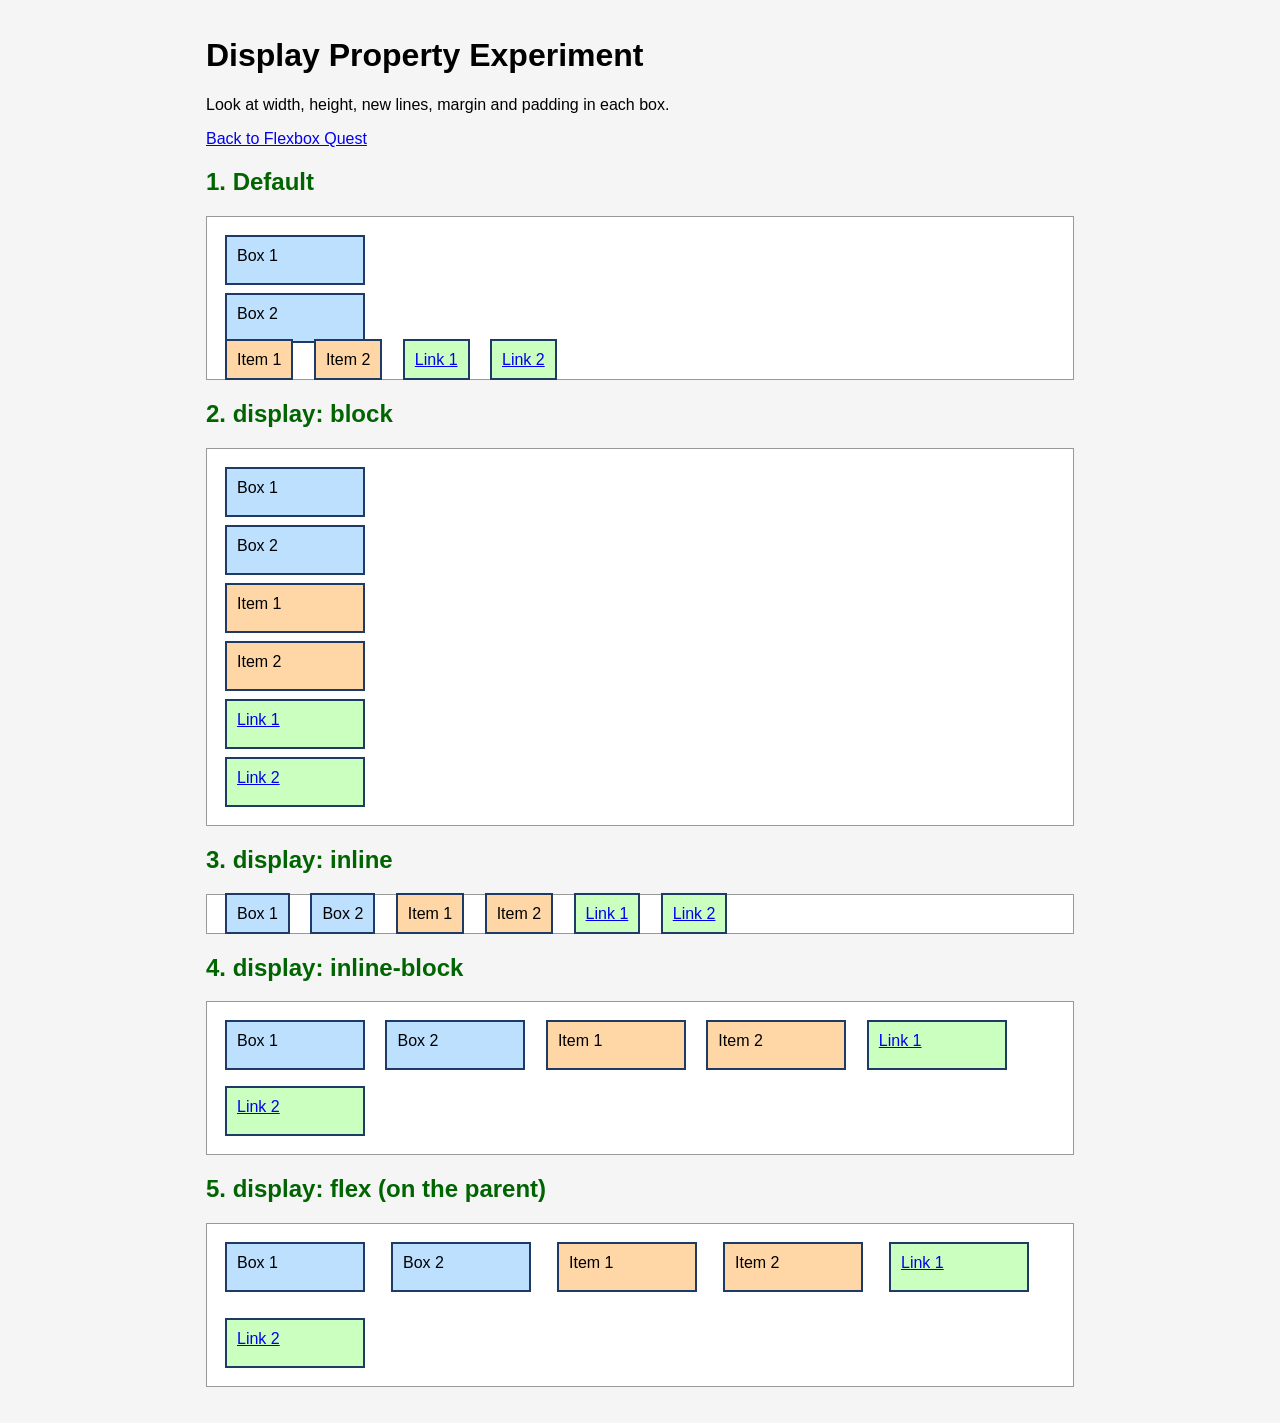
<file: display-demo.html>
<!DOCTYPE html>
<html lang="en">
<head>
    <meta charset="UTF-8">
    <meta name="viewport" content="width=device-width, initial-scale=1.0">
    <title>Display Demo</title>

    <style>
        * {
            box-sizing: border-box;
        }

        body {
            background-color: #f5f5f5;
            font-family: Arial, sans-serif;
            max-width: 900px;
            margin: 0 auto;
            padding: 16px;
        }

        h2 {
            color: darkgreen;
        }

        /* Shared look so the differences are easy to see */
        .box,
        .item,
        .demo a {
            background-color: #bde0fe;
            border: 2px solid #1d3b66;
            padding: 10px;
            margin: 8px;
            width: 140px;
            height: 50px;
        }

        .item {
            background-color: #ffd6a5;
        }

        .demo a {
            background-color: #caffbf;
        }

        .demo {
            background-color: white;
            border: 1px solid #999999;
            padding: 10px;
            margin-bottom: 20px;
        }

        /* ===== Experiment 1: default behaviour (div=block, span/a=inline) ===== */
        /* nothing added: div is block, span and a are inline */

        /* ===== Experiment 2: display: block ===== */
        .demo-block .box,
        .demo-block .item,
        .demo-block a {
            display: block;
        }

        /* ===== Experiment 3: display: inline ===== */
        .demo-inline .box,
        .demo-inline .item,
        .demo-inline a {
            display: inline;
        }

        /* ===== Experiment 4: display: inline-block ===== */
        .demo-inline-block .box,
        .demo-inline-block .item,
        .demo-inline-block a {
            display: inline-block;
        }

        /* ===== Experiment 5: display: flex on the parent ===== */
        .demo-flex {
            display: flex;
            flex-wrap: wrap;
            gap: 10px;
        }
    </style>
</head>

<body>

    <h1>Display Property Experiment</h1>
    <p>Look at width, height, new lines, margin and padding in each box.</p>
    <a href="flexbox.html" class="btn btn-small">Back to Flexbox Quest</a>

    <h2>1. Default</h2>
    <div class="demo">
        <div class="box">Box 1</div>
        <div class="box">Box 2</div>

        <span class="item">Item 1</span>
        <span class="item">Item 2</span>

        <a href="#">Link 1</a>
        <a href="#">Link 2</a>
    </div>

    <h2>2. display: block</h2>
    <div class="demo demo-block">
        <div class="box">Box 1</div>
        <div class="box">Box 2</div>

        <span class="item">Item 1</span>
        <span class="item">Item 2</span>

        <a href="#">Link 1</a>
        <a href="#">Link 2</a>
    </div>

    <h2>3. display: inline</h2>
    <div class="demo demo-inline">
        <div class="box">Box 1</div>
        <div class="box">Box 2</div>

        <span class="item">Item 1</span>
        <span class="item">Item 2</span>

        <a href="#">Link 1</a>
        <a href="#">Link 2</a>
    </div>

    <h2>4. display: inline-block</h2>
    <div class="demo demo-inline-block">
        <div class="box">Box 1</div>
        <div class="box">Box 2</div>

        <span class="item">Item 1</span>
        <span class="item">Item 2</span>

        <a href="#">Link 1</a>
        <a href="#">Link 2</a>
    </div>

    <h2>5. display: flex (on the parent)</h2>
    <div class="demo demo-flex">
        <div class="box">Box 1</div>
        <div class="box">Box 2</div>

        <span class="item">Item 1</span>
        <span class="item">Item 2</span>

        <a href="#">Link 1</a>
        <a href="#">Link 2</a>
    </div>

</body>
</html>
</file>
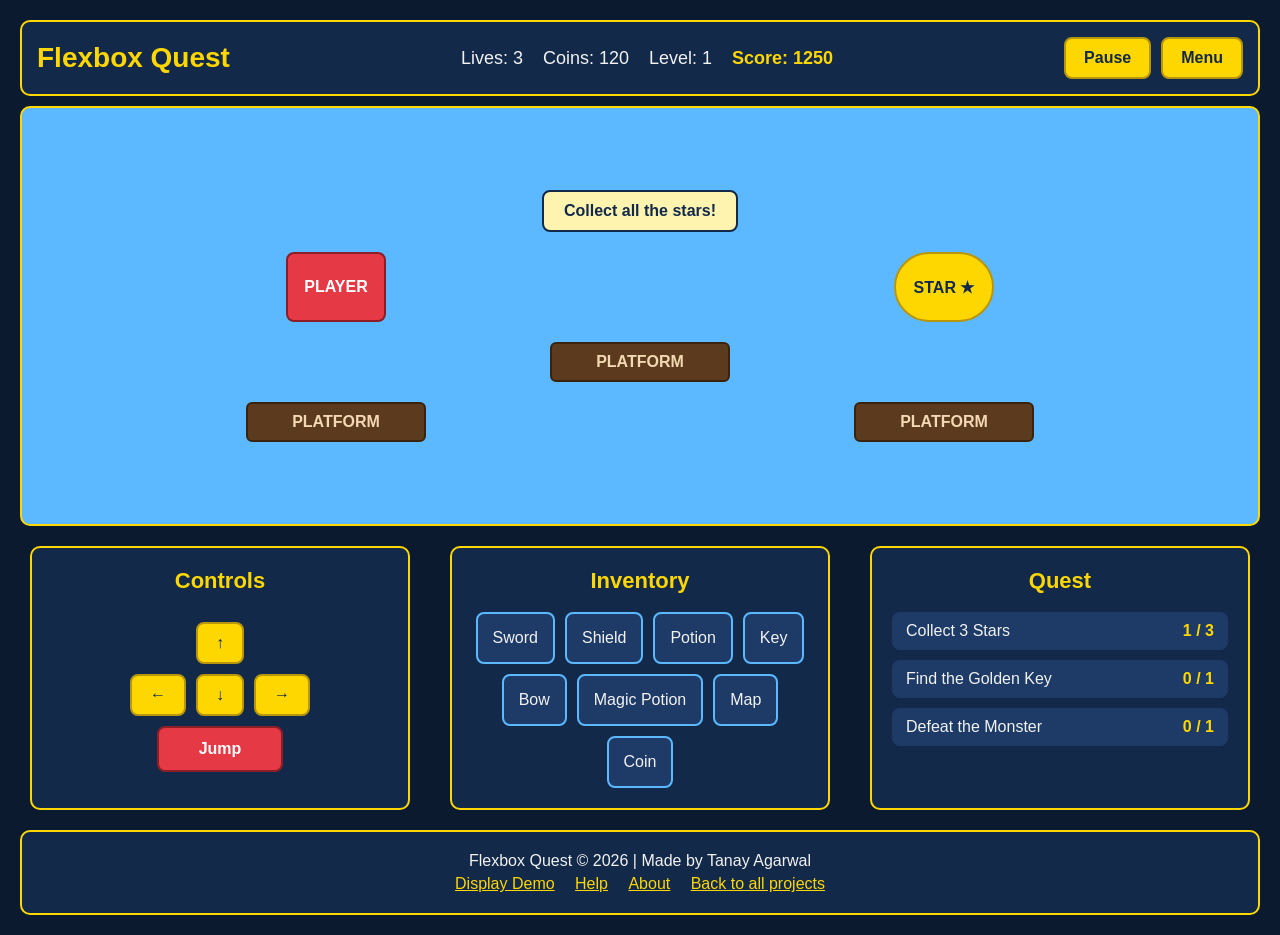
<file: flexbox.html>
<!DOCTYPE html>
<html lang="en">
<head>
    <meta charset="UTF-8">
    <meta name="viewport" content="width=device-width, initial-scale=1.0">
    <title>Flexbox Quest</title>
    <link rel="stylesheet" href="style (2).css">
</head>

<body>

    <!-- PART 3: Game Header (flex row: title | info | buttons) -->
    <header class="game-header">

        <h1>Flexbox Quest</h1>

        <div class="game-info">
            <span>Lives: 3</span>
            <span>Coins: 120</span>
            <span>Level: 1</span>
            <!-- Bonus 2: Score -->
            <span class="score">Score: 1250</span>
        </div>

        <div class="header-actions">
            <button>Pause</button>
            <button>Menu</button>
        </div>

    </header>

    <main>

        <!-- PART 4: Game Area (flex column, no positioning) -->
        <section class="game-area">

            <!-- Bonus 3: Game message -->
            <p class="game-message">Collect all the stars!</p>

            <!-- Row 1: player on the left, star on the right -->
            <div class="game-row">
                <div class="player">PLAYER</div>
                <div class="star">STAR &#9733;</div>
            </div>

            <!-- Row 2: one centred platform -->
            <div class="game-row">
                <div class="platform">PLATFORM</div>
            </div>

            <!-- Row 3: two platforms spread apart -->
            <div class="game-row">
                <div class="platform">PLATFORM</div>
                <div class="platform">PLATFORM</div>
            </div>

        </section>

        <!-- PART 5: three panels in one row -->
        <section class="game-panels">

            <!-- PART 6: Controls -->
            <div class="panel controls">
                <h2>Controls</h2>

                <div class="control-row">
                    <button>&uarr;</button>
                </div>

                <div class="control-row">
                    <button>&larr;</button>
                    <button>&darr;</button>
                    <button>&rarr;</button>
                </div>

                <div class="control-row">
                    <button class="jump">Jump</button>
                </div>
            </div>

            <!-- PART 7: Inventory (Bonus 1: extra items, wraps automatically) -->
            <div class="panel inventory">
                <h2>Inventory</h2>

                <div class="inventory-items">
                    <div class="item">Sword</div>
                    <div class="item">Shield</div>
                    <div class="item">Potion</div>
                    <div class="item">Key</div>
                    <div class="item">Bow</div>
                    <div class="item">Magic Potion</div>
                    <div class="item">Map</div>
                    <div class="item">Coin</div>
                </div>
            </div>

            <!-- PART 8: Quest -->
            <div class="panel quest">
                <h2>Quest</h2>

                <div class="quest-item">
                    <span>Collect 3 Stars</span>
                    <span>1 / 3</span>
                </div>

                <div class="quest-item">
                    <span>Find the Golden Key</span>
                    <span>0 / 1</span>
                </div>

                <div class="quest-item">
                    <span>Defeat the Monster</span>
                    <span>0 / 1</span>
                </div>
            </div>

        </section>

    </main>

    <footer class="game-footer">
        <p>Flexbox Quest &copy; 2026 | Made by Tanay Agarwal</p>
        <!-- Links are inline elements: they sit on the same line -->
        <p class="footer-links">
            <a href="display-demo.html">Display Demo</a>
            <a href="#">Help</a>
            <a href="#">About</a>
            <a href="index.html#projects" class="btn">Back to all projects</a>
        </p>
    </footer>

</body>
</html>
</file>
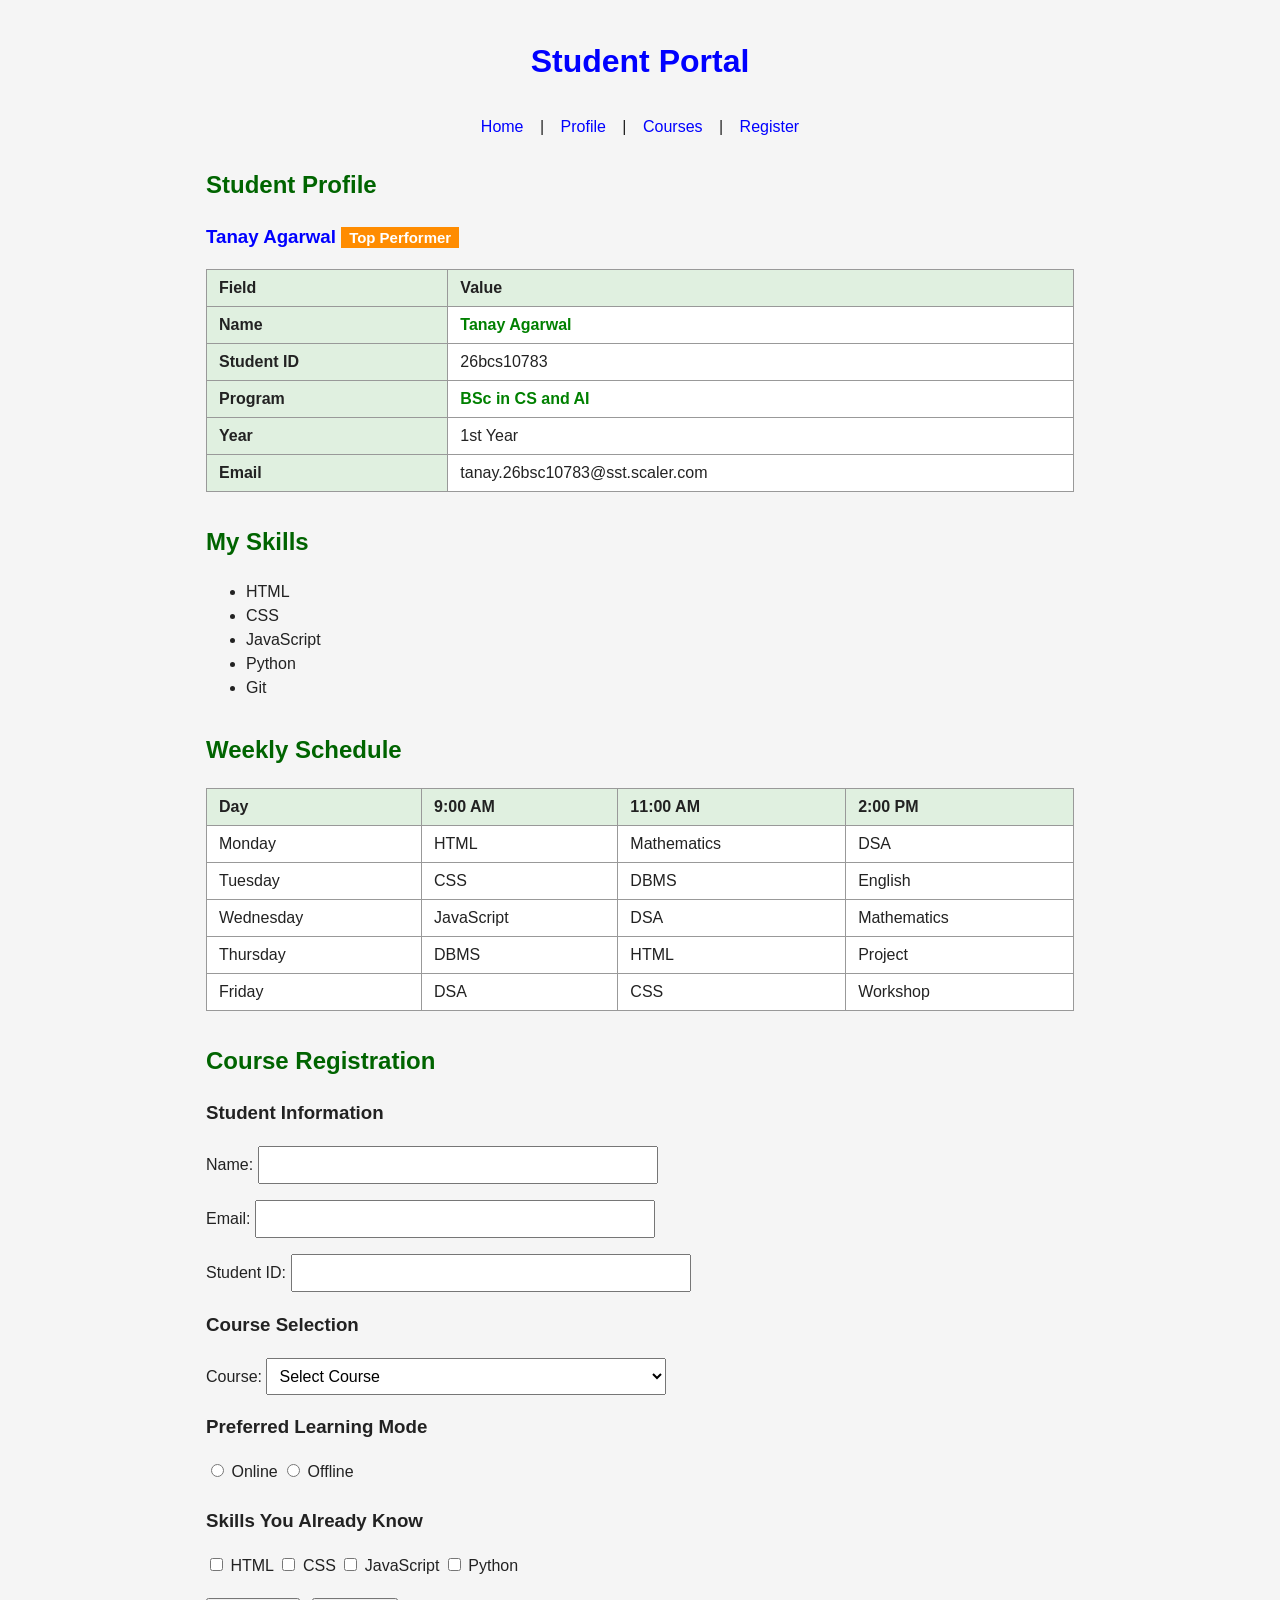
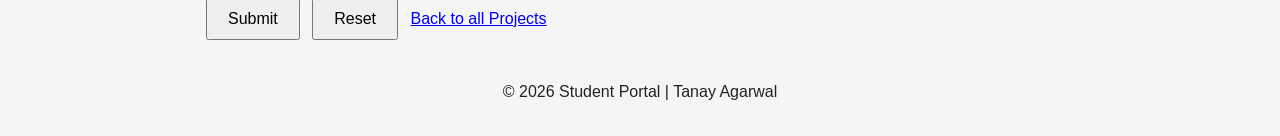
<file: student-portal.html>
<!DOCTYPE html>
<html lang="en">
<head>
    <meta charset="UTF-8">
    <meta name="viewport" content="width=device-width, initial-scale=1.0">
    <title>Student Portal</title>

    <style>
        /* Include padding/border in element widths so nothing overflows */
        * {
            box-sizing: border-box;
        }

        /* Element selector: styles every <body>.
           max-width + auto margins centre the content on wide screens;
           padding keeps it away from the edges on small screens. */
        body {
            background-color: #f5f5f5;
            font-family: Arial, sans-serif;
            color: #222222;
            max-width: 900px;
            margin: 0 auto;
            padding: 16px;
            line-height: 1.5;
        }

        header, footer {
            text-align: center;
        }

        /* Larger tap targets for nav links on touch screens */
        nav a {
            display: inline-block;
            padding: 8px 12px;
            color: blue;
            text-decoration: none;
        }

        nav a:hover {
            text-decoration: underline;
        }

        section {
            margin-bottom: 32px;
        }

        /* Lets wide tables scroll sideways instead of breaking the page */
        .table-wrap {
            overflow-x: auto;
        }

        /* 7.1 Main heading color */
        h1 {
            color: blue;
        }

        /* 7.2 Section heading color */
        h2 {
            color: darkgreen;
        }

        /* Element selector: table borders */
        table {
            border-collapse: collapse;
            background-color: white;
            width: 100%;
        }

        th, td {
            border: 1px solid #999999;
            padding: 6px 12px;
            text-align: left;
        }

        th {
            background-color: #e0f0e0;
        }

        /* Class selector: reusable highlight for important info */
        .highlight {
            color: green;
            font-weight: bold;
        }

        /* ID selector: styles one unique element */
        #student-name {
            color: blue;
        }

        /* Bonus: Top Performer badge */
        .badge {
            color: white;
            background-color: darkorange;
            padding: 2px 8px;
            font-size: 0.8em;
            white-space: nowrap;
        }

        /* Form controls scale with the screen; 16px stops iOS auto-zoom */
        input[type="text"],
        input[type="email"],
        select {
            width: 100%;
            max-width: 400px;
            padding: 8px;
            font-size: 16px;
        }

        label {
            display: inline-block;
            margin-bottom: 4px;
        }

        /* Bigger, easier-to-tap buttons */
        button {
            padding: 10px 20px;
            font-size: 16px;
            margin-right: 8px;
            margin-bottom: 8px;
        }

        /* Phones: slightly smaller text and tighter tables */
        @media (max-width: 600px) {
            body {
                padding: 12px;
            }

            h1 {
                font-size: 1.6em;
            }

            h2 {
                font-size: 1.3em;
            }

            th, td {
                padding: 6px 8px;
                font-size: 0.9em;
            }

            /* Put each form label above its input */
            label {
                display: block;
            }

            /* ...but keep radio/checkbox labels beside their controls */
            input[type="radio"] + label,
            input[type="checkbox"] + label {
                display: inline-block;
                margin-right: 12px;
            }
        }
    </style>
</head>

<body>

    <header>
        <h1>Student Portal</h1>
        <nav>
            <a href="#home">Home</a> |
            <a href="#profile">Profile</a> |
            <a href="#courses">Courses</a> |
            <a href="#register">Register</a>
        </nav>
    </header>

    <main id="home">

        <!-- Part 3: Student Profile -->
        <section id="profile">
            <h2>Student Profile</h2>

            <!-- ID selector target + bonus badge (span with a class) -->
            <h3 id="student-name">Tanay Agarwal <span class="badge">Top Performer</span></h3>

            <div class="table-wrap">
            <table>
                <tr>
                    <th>Field</th>
                    <th>Value</th>
                </tr>
                <tr>
                    <th>Name</th>
                    <td class="highlight">Tanay Agarwal</td>
                </tr>
                <tr>
                    <th>Student ID</th>
                    <td>26bcs10783</td>
                </tr>
                <tr>
                    <th>Program</th>
                    <td class="highlight">BSc in CS and AI</td>
                </tr>
                <tr>
                    <th>Year</th>
                    <td>1st Year</td>
                </tr>
                <tr>
                    <th>Email</th>
                    <td>tanay.26bsc10783@sst.scaler.com</td>
                </tr>
            </table>
            </div>
        </section>

        <!-- Part 4: My Skills (unordered list) -->
        <section id="skills">
            <h2>My Skills</h2>
            <ul>
                <li>HTML</li>
                <li>CSS</li>
                <li>JavaScript</li>
                <li>Python</li>
                <li>Git</li>
            </ul>
        </section>

        <!-- Part 5: Weekly Schedule -->
        <section id="courses">
            <h2>Weekly Schedule</h2>
            <div class="table-wrap">
            <table>
                <tr>
                    <th>Day</th>
                    <th>9:00 AM</th>
                    <th>11:00 AM</th>
                    <th>2:00 PM</th>
                </tr>
                <tr>
                    <td>Monday</td>
                    <td>HTML</td>
                    <td>Mathematics</td>
                    <td>DSA</td>
                </tr>
                <tr>
                    <td>Tuesday</td>
                    <td>CSS</td>
                    <td>DBMS</td>
                    <td>English</td>
                </tr>
                <tr>
                    <td>Wednesday</td>
                    <td>JavaScript</td>
                    <td>DSA</td>
                    <td>Mathematics</td>
                </tr>
                <tr>
                    <td>Thursday</td>
                    <td>DBMS</td>
                    <td>HTML</td>
                    <td>Project</td>
                </tr>
                <tr>
                    <td>Friday</td>
                    <td>DSA</td>
                    <td>CSS</td>
                    <td>Workshop</td>
                </tr>
            </table>
            </div>
        </section>

        <!-- Part 6: Course Registration Form -->
        <section id="register">
            <h2>Course Registration</h2>

            <form action="#" method="post">

                <h3>Student Information</h3>

                <p>
                    <label for="name">Name:</label>
                    <input type="text" id="name" name="name">
                </p>

                <p>
                    <label for="email">Email:</label>
                    <input type="email" id="email" name="email">
                </p>

                <p>
                    <label for="student-id">Student ID:</label>
                    <input type="text" id="student-id" name="student_id">
                </p>

                <h3>Course Selection</h3>

                <p>
                    <label for="course">Course:</label>
                    <select id="course" name="course">
                        <option value="">Select Course</option>
                        <option value="html-css">HTML &amp; CSS</option>
                        <option value="javascript">JavaScript</option>
                        <option value="python">Python</option>
                        <option value="dsa">Data Structures</option>
                        <option value="dbms">Database Management</option>
                    </select>
                </p>

                <h3>Preferred Learning Mode</h3>

                <!-- Same name attribute = one radio group (only one can be selected) -->
                <p>
                    <input type="radio" id="online" name="mode" value="online">
                    <label for="online">Online</label>

                    <input type="radio" id="offline" name="mode" value="offline">
                    <label for="offline">Offline</label>
                </p>

                <h3>Skills You Already Know</h3>

                <p>
                    <input type="checkbox" id="skill-html" name="skills" value="html">
                    <label for="skill-html">HTML</label>

                    <input type="checkbox" id="skill-css" name="skills" value="css">
                    <label for="skill-css">CSS</label>

                    <input type="checkbox" id="skill-js" name="skills" value="javascript">
                    <label for="skill-js">JavaScript</label>

                    <input type="checkbox" id="skill-python" name="skills" value="python">
                    <label for="skill-python">Python</label>
                </p>

                <p>
                    <button type="submit">Submit</button>
                    <button type="reset">Reset</button>
                    <a href="index.html#projects">Back to all Projects</a>
                </p>

            </form>
        </section>

    </main>

    <footer>
        <p>&copy; 2026 Student Portal | Tanay Agarwal</p>
    </footer>

</body>
</html>
</file>
<file: style (2).css>
/* ==========================================================
   FLEXBOX QUEST - Adventure theme
   Rules followed: Flexbox only. No Grid, no position, no JS.
   ========================================================== */

/* Include padding and border inside widths so nothing overflows */
* {
    box-sizing: border-box;
}

body {
    background-color: #0b1a2e;
    color: #f2f2f2;
    font-family: Arial, sans-serif;
    font-size: 16px;
    margin: 0;
    padding: 10px;
}

/* ---------- DISPLAY: block / inline / inline-block ---------- */
header,
main,
section,
footer {
    display: block;          /* block: starts on a new line, full width */
}

.footer-links a {
    display: inline;         /* inline: flows in a line, ignores width/height */
    color: #ffd700;
    margin: 0 8px;
}

.game-message {
    display: inline-block;   /* inline-block: sits in line but accepts width/padding */
}

/* ---------- PART 3: GAME HEADER ---------- */
.game-header {
    display: flex;
    justify-content: space-between;   /* title left, info middle, buttons right */
    align-items: center;              /* vertical centring */
    flex-wrap: wrap;                  /* wraps on small screens, no overflow */
    gap: 20px;
    background-color: #12294a;
    border: 2px solid #ffd700;
    border-radius: 10px;
    padding: 15px;
    margin: 10px;
}

.game-header h1 {
    color: #ffd700;
    font-size: 28px;
    margin: 0;
}

.game-info {
    display: flex;
    flex-wrap: wrap;
    gap: 20px;
    font-size: 18px;
}

.score {
    color: #ffd700;
    font-weight: bold;
}

.header-actions {
    display: flex;
    gap: 10px;
}

/* ---------- BUTTONS (shared) ---------- */
button {
    background-color: #ffd700;
    color: #12294a;
    font-size: 16px;
    font-weight: bold;
    border: 2px solid #b8960c;
    border-radius: 8px;
    padding: 10px 18px;
    cursor: pointer;
}

button:hover {
    background-color: #ffe766;
}

/* ---------- PART 4: GAME AREA ---------- */
.game-area {
    display: flex;
    flex-direction: column;           /* rows stack top to bottom */
    justify-content: center;
    align-items: center;
    gap: 20px;
    background-color: #5cb8ff;        /* sky blue */
    color: #12294a;
    border: 2px solid #ffd700;
    border-radius: 10px;
    padding: 20px;
    margin: 10px;
    min-height: 420px;
}

/* Each row lays its children out horizontally */
.game-row {
    display: flex;
    justify-content: space-around;
    align-items: center;
    gap: 20px;
    width: 100%;
}

/* Bonus 3: game message */
.game-message {
    background-color: #fff3b0;
    color: #12294a;
    font-weight: bold;
    border: 2px solid #12294a;
    border-radius: 8px;
    padding: 10px 20px;
    margin: 0;
}

.player {
    background-color: #e63946;
    color: white;
    font-weight: bold;
    border: 2px solid #8b1e27;
    border-radius: 8px;
    width: 100px;
    height: 70px;
    display: flex;
    justify-content: center;
    align-items: center;
}

.star {
    background-color: #ffd700;
    color: #12294a;
    font-weight: bold;
    border: 2px solid #b8960c;
    border-radius: 50px;
    width: 100px;
    height: 70px;
    display: flex;
    justify-content: center;
    align-items: center;
}

.platform {
    background-color: #5b3a1e;
    color: #f2d9b3;
    font-weight: bold;
    border: 2px solid #3a2410;
    border-radius: 6px;
    width: 180px;
    height: 40px;
    display: flex;
    justify-content: center;
    align-items: center;
}

/* ---------- PART 5 + 9 + 10: PANELS ---------- */
.game-panels {
    display: flex;
    gap: 20px;
    margin: 10px;
}

.panel {
    flex: 1;                          /* every panel shares the space equally */
    min-width: 0;                     /* stops content forcing sideways scroll */
    background-color: #12294a;
    border: 2px solid #ffd700;
    border-radius: 10px;
    padding: 20px;
    margin: 10px;
}

.panel h2 {
    color: #ffd700;
    font-size: 22px;
    margin-top: 0;
    text-align: center;
}

/* ---------- PART 6: CONTROLS ---------- */
.controls {
    display: flex;
    flex-direction: column;
    align-items: center;
    gap: 10px;
}

.control-row {
    display: flex;
    justify-content: center;
    align-items: center;
    gap: 10px;
}

.jump {
    background-color: #e63946;
    color: white;
    border-color: #8b1e27;
    padding: 12px 40px;
}

/* ---------- PART 7: INVENTORY ---------- */
.inventory-items {
    display: flex;
    flex-wrap: wrap;                  /* items drop to the next line when needed */
    justify-content: center;
    gap: 10px;
}

.item {
    background-color: #1d3b66;
    border: 2px solid #5cb8ff;
    border-radius: 8px;
    padding: 15px;
}

/* ---------- PART 8: QUEST ---------- */
.quest-item {
    display: flex;
    justify-content: space-between;   /* name left, progress right */
    align-items: center;
    gap: 10px;
    background-color: #1d3b66;
    border-radius: 8px;
    padding: 10px 14px;
    margin-bottom: 10px;
}

.quest-item span:last-child {
    color: #ffd700;
    font-weight: bold;
}

/* ---------- FOOTER ---------- */
.game-footer {
    background-color: #12294a;
    border: 2px solid #ffd700;
    border-radius: 10px;
    padding: 15px;
    margin: 10px;
    text-align: center;
}

.game-footer p {
    margin: 5px 0;
}

/* ---------- PART 11: RESPONSIVE ---------- */
@media (max-width: 768px) {

    .game-panels {
        flex-direction: column;       /* panels stack vertically */
        gap: 10px;
    }

    .game-header {
        justify-content: center;
        text-align: center;
        gap: 12px;
    }

    .game-header h1 {
        font-size: 24px;
    }

    .game-info {
        justify-content: center;
        gap: 12px;
        font-size: 16px;
    }

    .game-area {
        min-height: 360px;
        padding: 12px;
    }

    .game-row {
        flex-wrap: wrap;              /* platforms wrap instead of overflowing */
    }

    .platform {
        width: 140px;
    }

    .panel {
        padding: 15px;
    }

    button {
        padding: 10px 14px;
        font-size: 15px;
    }
}
</file>
